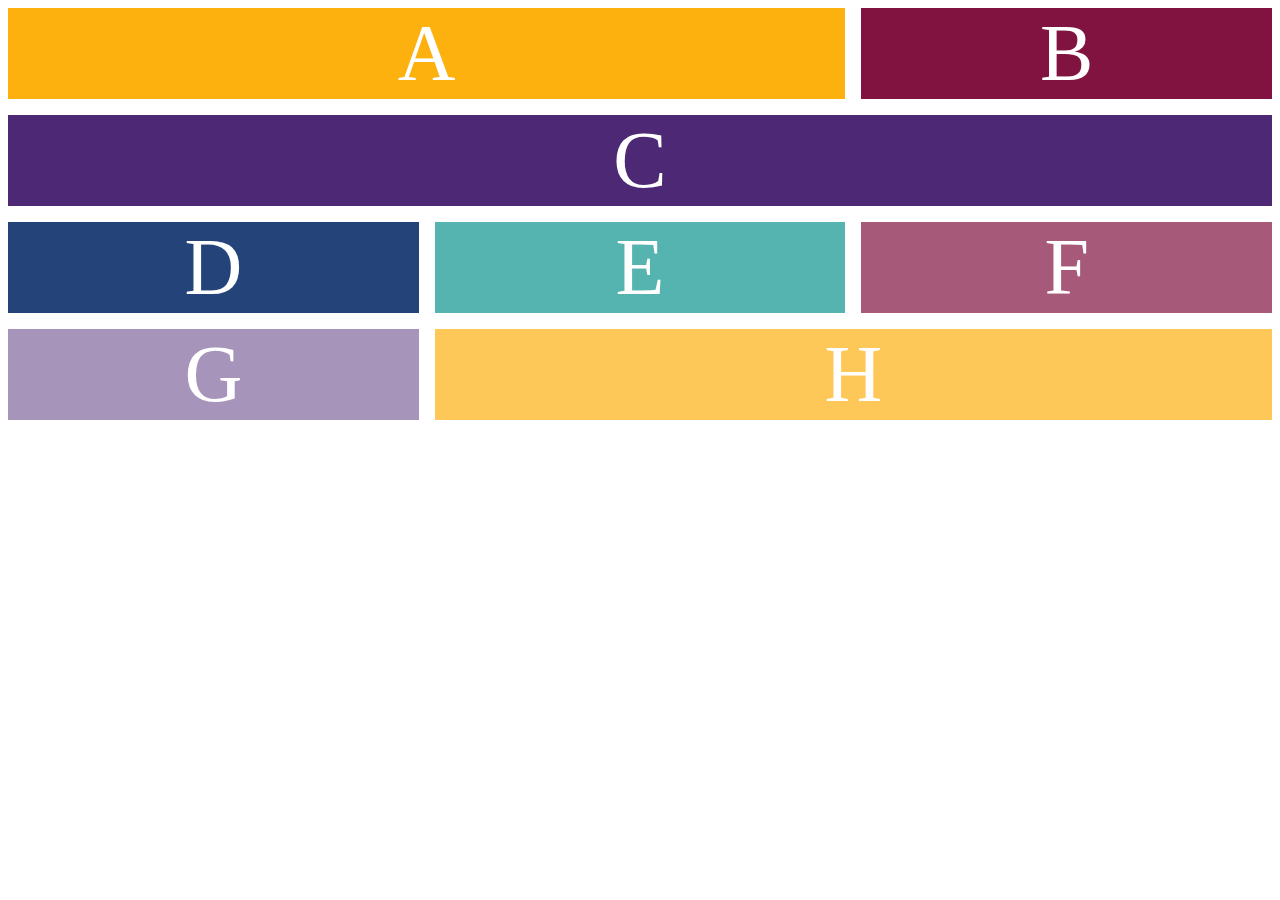
<file: 01-review/index.html>
<!DOCTYPE html>
<html lang="en">
<head>
    <meta charset="UTF-8">
    <meta http-equiv="X-UA-Compatible" content="IE=edge">
    <meta name="viewport" content="width=device-width, initial-scale=1.0">
    <title>Flexbox/Grid review</title>
    <link rel="stylesheet" href="grid.css">
</head>
<body>
    <div class="wrapper">
        <div class="a">A</div>
        <div class="b">B</div>
        <div class="c">C</div>
        <div class="d">D</div>
        <div class="e">E</div>
        <div class="f">F</div>
        <div class="g">G</div>
        <div class="h">H</div>
      </div>
      
      <!-- <img src="https://s3-us-west-2.amazonaws.com/s.cdpn.io/3273620/grid1.png" alt="Make it look like this, uncomment to see the image"> -->
</body>
</html>
</file>
<file: 01-review/grid.css>
/* scroll for starting CSS and hints; instructions in JS window -> */

.wrapper {
    display: grid;
    grid-template-columns: repeat(3, 1fr);
    grid-template-areas: 
    "a a b"
    "c c c"
    "d e f"
    "g h h";
    gap: 1em;
}

.a {
    grid-area: a;
  } 
  .h {
   grid-area: h;
  }
  .c {
    grid-area: c;
  }


/* HINT: Three types of Grid syntax might include:
- line-based placement, like grid-column: 1 / 3; 
- use the "span" keyword, like grid-column: span 2;
- use grid area notation





/* presentational CSS, no answers here -- ignore below this line */
div > div {
    font-size: 5rem;
    text-align: center;
    color: white;
  }
  .a {
    background-color: #FCB10F;
  }
  .b {
    background-color: #801340;
  }
  .c {
    background-color: #4D2975;
  }
  .d {
    background-color: #244479;
  }
  .e {
    background-color: #55B4AF;
  }
  .f {
    background-color: rgba(128, 19, 64, 0.7); 
  }
  .g {
    background-color: rgba(77, 41, 117, 0.5);
  }
  .h {
    background-color: rgba(252, 177, 15, 0.7);
  }
</file>
